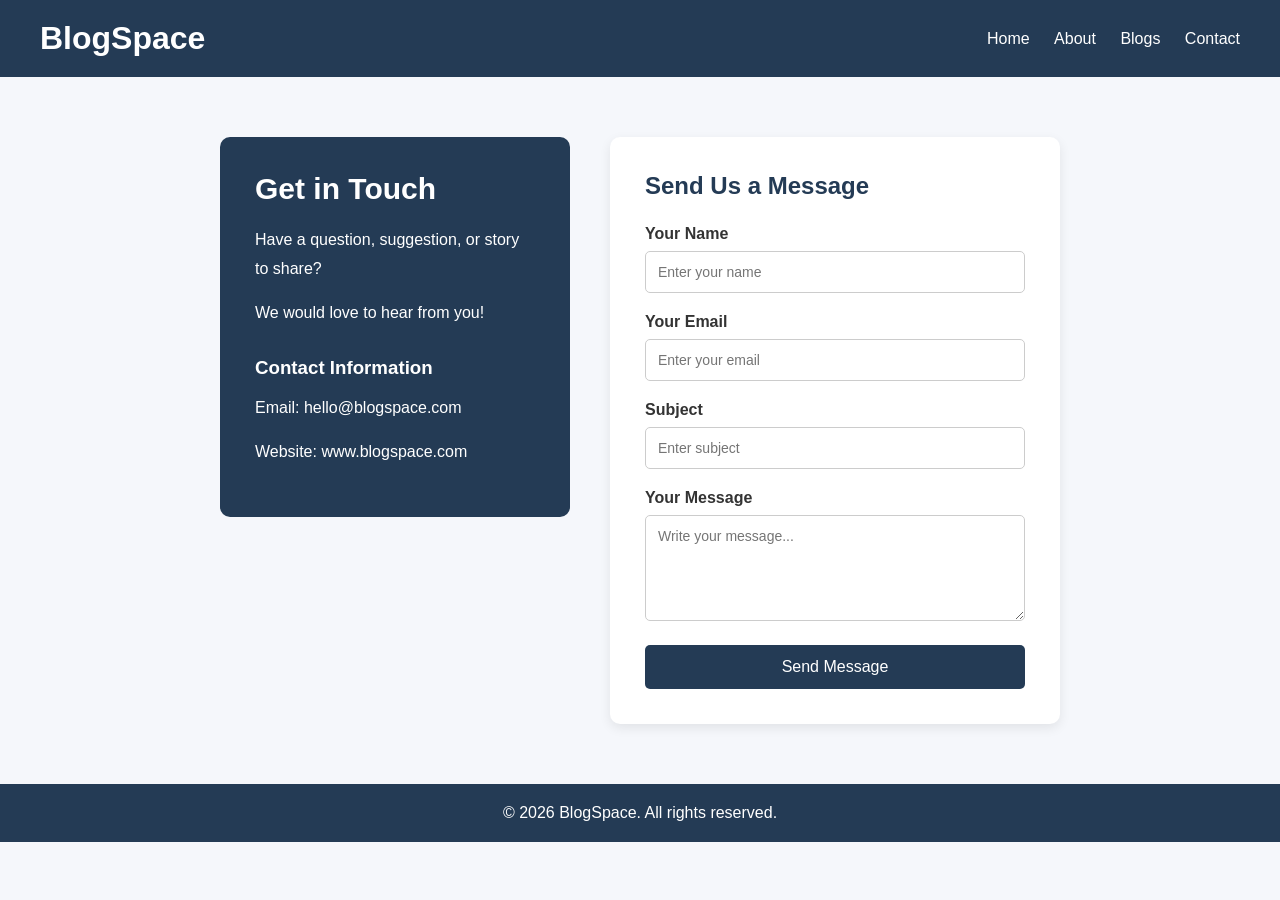
<file: contact.html>
<!DOCTYPE html>
<html lang="en">
<head>
    <meta charset="UTF-8">
    <meta name="viewport" content="width=device-width, initial-scale=1.0">
    <title>BlogSpace | Contact</title>
    <link rel="stylesheet" href="contact.css">
</head>
<body>

    <header>
        <h1>BlogSpace</h1>

        <nav>
            <a href="index.html">Home</a>
            <a href="about.html">About</a>
            <a href="blogs.html">Blogs</a>
            <a href="contact.html">Contact</a>
        </nav>
    </header>

    <section class="contact-section">

        <div class="contact-info">
            <h2>Get in Touch</h2>
            <p>Have a question, suggestion, or story to share?</p>
            <p>We would love to hear from you!</p>

            <h3>Contact Information</h3>
            <p>Email: hello@blogspace.com</p>
            <p>Website: www.blogspace.com</p>
        </div>

        <form class="contact-form">
            <h2>Send Us a Message</h2>

            <label for="name">Your Name</label>
            <input type="text" id="name" placeholder="Enter your name" required>

            <label for="email">Your Email</label>
            <input type="email" id="email" placeholder="Enter your email" required>

            <label for="subject">Subject</label>
            <input type="text" id="subject" placeholder="Enter subject" required>

            <label for="message">Your Message</label>
            <textarea id="message" rows="5" placeholder="Write your message..." required></textarea>

            <button type="submit">Send Message</button>
        </form>

    </section>

    <footer>
        <p>&copy; 2026 BlogSpace. All rights reserved.</p>
    </footer>

</body>
</html>
</file>
<file: contact.css>
* {
    margin: 0;
    padding: 0;
    box-sizing: border-box;
}

body {
    font-family: Arial, sans-serif;
    background-color: #f5f7fb;
    color: #333;
}

header {
    background-color: #243b55;
    color: white;
    padding: 20px 40px;
    display: flex;
    justify-content: space-between;
    align-items: center;
}

nav a {
    color: white;
    text-decoration: none;
    margin-left: 20px;
}

nav a:hover {
    color: #ffd166;
}

.contact-section {
    display: flex;
    justify-content: center;
    align-items: flex-start;
    gap: 40px;
    padding: 60px 30px;
    flex-wrap: wrap;
}

.contact-info {
    background-color: #243b55;
    color: white;
    padding: 35px;
    border-radius: 10px;
    width: 350px;
}

.contact-info h2 {
    font-size: 30px;
    margin-bottom: 20px;
}

.contact-info p {
    line-height: 1.8;
    margin-bottom: 15px;
}

.contact-info h3 {
    margin: 30px 0 15px;
}

.contact-form {
    background-color: white;
    padding: 35px;
    width: 450px;
    border-radius: 10px;
    box-shadow: 0 4px 12px #00000015;
}

.contact-form h2 {
    color: #243b55;
    margin-bottom: 25px;
}

.contact-form label {
    display: block;
    margin-bottom: 8px;
    font-weight: bold;
}

.contact-form input,
.contact-form textarea {
    width: 100%;
    padding: 12px;
    margin-bottom: 20px;
    border: 1px solid #ccc;
    border-radius: 5px;
    font-family: Arial, sans-serif;
    font-size: 14px;
}

.contact-form textarea {
    resize: vertical;
}

.contact-form input:focus,
.contact-form textarea:focus {
    outline: none;
    border-color: #537895;
}

.contact-form button {
    width: 100%;
    padding: 13px;
    background-color: #243b55;
    color: white;
    border: none;
    border-radius: 5px;
    font-size: 16px;
    cursor: pointer;
}

.contact-form button:hover {
    background-color: #537895;
}

footer {
    background-color: #243b55;
    color: white;
    text-align: center;
    padding: 20px;
}

@media (max-width: 600px) {
    header {
        flex-direction: column;
        gap: 15px;
    }

    nav a {
        margin: 0 5px;
    }

    .contact-info,
    .contact-form {
        width: 100%;
    }

    .contact-section {
        padding: 30px 15px;
    }
}
</file>
